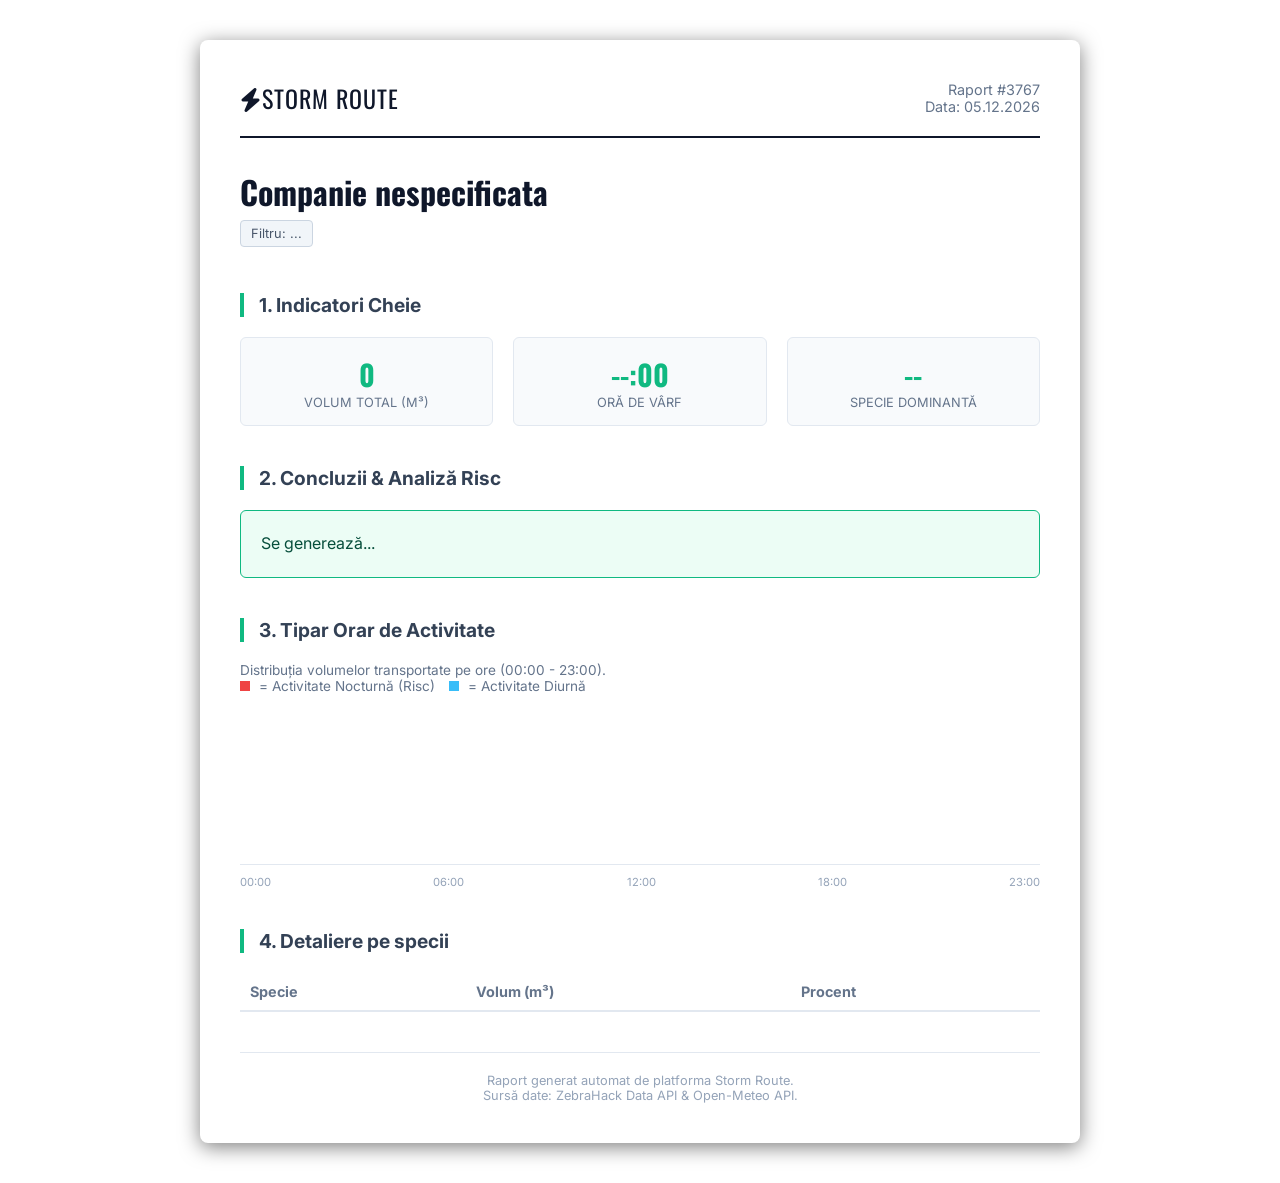
<file: raport-companie.html>
<!DOCTYPE html>
<html lang="ro">
<head>
    <meta charset="UTF-8">
    <meta name="viewport" content="width=device-width, initial-scale=1.0">
    <title>Storm Route - Raport Companie</title>
    <link href="https://fonts.googleapis.com/css2?family=Oswald:wght@400;600&family=Inter:wght@300;400;700&display=swap" rel="stylesheet">
    <link rel="stylesheet" href="https://cdnjs.cloudflare.com/ajax/libs/font-awesome/6.4.0/css/all.min.css">
    <link rel="stylesheet" href="styles/report.css">
</head>
<body>
    <div class="report-container">
        <header>
            <div class="logo"><i class="fa-solid fa-bolt"></i>STORM ROUTE</div>
            <div class="report-meta">
                <div id="report-id">Raport #---</div>
                <div id="report-date">Data: --/--/----</div>
            </div>
        </header>

        <h1 id="r-title">Raport Activitate</h1>
        <div class="settings-used" id="settings-display">
            Filtru: ... 
        </div>
        <div class="section">
            <h2>1. Indicatori Cheie</h2>
            <div class="stats-grid">
                <div class="stat-card">
                    <div class="stat-value" id="val-vol">0</div>
                    <div class="stat-label">Volum Total (m³)</div>
                </div>
                <div class="stat-card">
                    <div class="stat-value" id="val-hour">--:00</div>
                    <div class="stat-label">Oră de Vârf</div>
                </div>
                <div class="stat-card">
                    <div class="stat-value" id="val-specie">--</div>
                    <div class="stat-label">Specie Dominantă</div>
                </div>
            </div>
        </div>

        <div class="section">
            <h2>2. Concluzii & Analiză Risc</h2>
            <div class="summary-box" id="r-summary">
                Se generează...
            </div>
        </div>

        <div class="section">
            <h2>3. Tipar Orar de Activitate</h2>
            <p style="font-size:0.85rem; color:#64748b; margin-bottom:15px;">
                Distribuția volumelor transportate pe ore (00:00 - 23:00). <br>
                <span style="display:inline-block; width:10px; height:10px; background:#ef4444; margin-right:5px;"></span> = Activitate Nocturnă (Risc)
                <span style="display:inline-block; width:10px; height:10px; background:#38bdf8; margin-left:10px; margin-right:5px;"></span> = Activitate Diurnă
            </p>
            <div class="chart-wrapper" id="report-chart">
                </div>
            <div class="chart-axis">
                <span>00:00</span>
                <span>06:00</span>
                <span>12:00</span>
                <span>18:00</span>
                <span>23:00</span>
            </div>
        </div>
        <div class="section">
            <h2>4. Detaliere pe specii</h2>
            <table id="species-table">
                <thead><tr><th>Specie</th><th>Volum (m³)</th><th>Procent</th></tr></thead>
                <tbody></tbody>
            </table>
        </div>
        <div class="footer-note">
            Raport generat automat de platforma Storm Route.
            <br>Sursă date: ZebraHack Data API & Open-Meteo API.
        </div>
    </div>

    <script src="scripts/config.js"></script>
    <script src="scripts/mock-api.js"></script>
    <script src="scripts/company-report.js"></script>
</body>
</html>
</file>
<file: styles/report.css>
body{
    font-family: 'Inter', sans-serif;
    background: white;
    color: #0f172a;
    margin: 0;
    padding: 40px;
}

/* cardul cu continut */
.report-container{
    max-width: 800px;
    margin: 0 auto;
    background: white;
    padding: 40px;
    border-radius: 8px;
    box-shadow: 0 4px 20px rgba(0,0,0,0.5);
}

header{
    border-bottom: 2px solid #0f172a;
    padding-bottom: 20px;
    margin-bottom: 30px;
    display: flex;
    justify-content: space-between;
    align-items: center;
}

.logo{
    font-family: 'Oswald', sans-serif;
    font-size: 1.5rem;
    text-transform: uppercase;
    letter-spacing: 1px;
}

.report-meta{
    text-align: right;
    font-size: 0.9rem;
    color: #64748b;
}

.transport-id{
    font-family: 'Oswald', sans-serif;
    font-size: 2rem;
    color: #0f172a;
    margin: 0;
}
/* vreme ok sau nu */
.risk-badge{
    display: inline-block;
    padding: 5px 15px;
    border-radius: 50px;
    color: white;
    font-weight: bold;
    font-size: 0.9rem;
    margin-bottom: 20px;
    vertical-align: middle;
    margin-left: 10px;
}
/* rezumat */
.grid-info{
    display: grid;
    grid-template-columns: 1fr 1fr;
    gap:30px;
    margin-bottom: 30px;
}

.info-box{
    background: #f8fafc;
    padding: 20px;
    border-radius: 8px;
    border: 1px solid #e2e8f0;
}

.info-label{
    font-size: 0.8rem;
    color:#64748b;
    text-transform: uppercase;
    margin-bottom: 5px;
}

.info-value{
    font-size: 1.1rem;
    font-weight: 600;
    color: #0f172a;
}
/* meteo */
.meteo-box{
    background: #f0f9f9;
    border: 1px solid #bae6fd;
    padding: 20px;
    border-radius: 8px;
    margin-bottom: 30px;
}

.meteo-grid{
    display: flex;
    justify-content: space-around;
    text-align: center;
    margin-top: 15px;
}

.meteo-item i{
    font-size: 1.5rem;
    color: #0284c7;
    margin-bottom: 5px;
}
/* harta interactiva */
#mini-map{
    height: 250px;
    width: 100%;
    border-radius: 8px;
    border: 2px solid #e2e8f0;
    margin-bottom: 0px;
}
/* concluzia */
.conclusion{
    padding: 20px;
    border-radius: 8px;
    line-height: 1.6;
}

.conclusion-danger{
    background: #fef2f2;
    border: 1px solid #ef4444;
    color: #991b1b;
}

.conclusion-safe{
    background: #ecfdf5;
    border: 1px solid #10b981;
    color: #064e3b;
}
/* footer */
.footer-note{
    margin-top: 40px;
    border-top: 1px solid #e2e8f0;
    padding-top: 20px;
    font-size: 0.8rem;
    color: #94a3b8;
    text-align: center;
}

h1{
    font-family: 'Oswald', sans-serif;
    font-size: 2rem;
    margin: 0 0 5px 0;
    color:#0f172a;
}

.settings-used { 
    background: #f1f5f9; 
    display: inline-block; 
    padding: 5px 10px; 
    border-radius: 4px; 
    font-size: 0.8rem; 
    color: #475569; 
    margin-bottom: 30px; 
    border: 1px solid #cbd5e1; 
}

.section { 
    margin-bottom: 40px; 
}

h2 { 
    font-size: 1.2rem; 
    border-left: 4px solid #10b981; 
    padding-left: 15px; 
    margin-bottom: 20px; 
    color: #334155; 
}
/* rezumat */
.stats-grid { 
    display: grid; 
    grid-template-columns: repeat(3, 1fr); 
    gap: 20px; 
    margin-bottom: 20px; 
}
.stat-card { 
    background: #f8fafc; 
    padding: 15px; 
    border-radius: 6px; 
    border: 1px solid #e2e8f0; 
    text-align: center; 
}
.stat-value { 
    font-size: 1.8rem; 
    font-weight: bold; 
    color: #10b981; 
    font-family: 'Oswald'; 
}
.stat-label { 
    font-size: 0.8rem; 
    color: #64748b; 
    text-transform: uppercase; 
}
/* chart */
.chart-wrapper{
    height: 150px;
    display: flex;
    align-items: flex-end;
    gap: 4px;
    padding-bottom: 5px;
    border-bottom: 1px solid #e2e8f0;
    margin-bottom: 10px;
}

.chart-bar { 
    flex: 1; 
    background: #38bdf8; 
    opacity: 0.8; 
    border-radius: 2px 2px 0 0; 
    position: relative; 
    min-height: 2px; 
}
.chart-axis { 
    display: flex; 
    justify-content: space-between; 
    font-size: 0.7rem; 
    color: #94a3b8; 
}
.bar-danger { 
    background-color: #ef4444 !important; 
}

.summary-box { 
    background: #ecfdf5; 
    border: 1px solid #10b981; 
    padding: 20px; 
    border-radius: 6px; 
    color: #064e3b; 
    line-height: 1.6; 
    margin-top: 20px; 
}
/* tabel */
table { 
    width: 100%; 
    border-collapse: collapse; 
    margin-top: 10px; 
    font-size: 0.9rem; 
}
th { 
    text-align: left; 
    padding: 10px; 
    border-bottom: 2px solid #e2e8f0; 
    color: #64748b; 
}
td { 
    padding: 10px; 
    border-bottom: 1px solid #e2e8f0; 
}

.risk-badge{
    margin-top: 25px;
}
/* responsive */
@media(max-width:900px)
{
    body{
        display: grid;
        grid-template-columns: 1fr;
        padding: 10px;
    }
}
</file>
